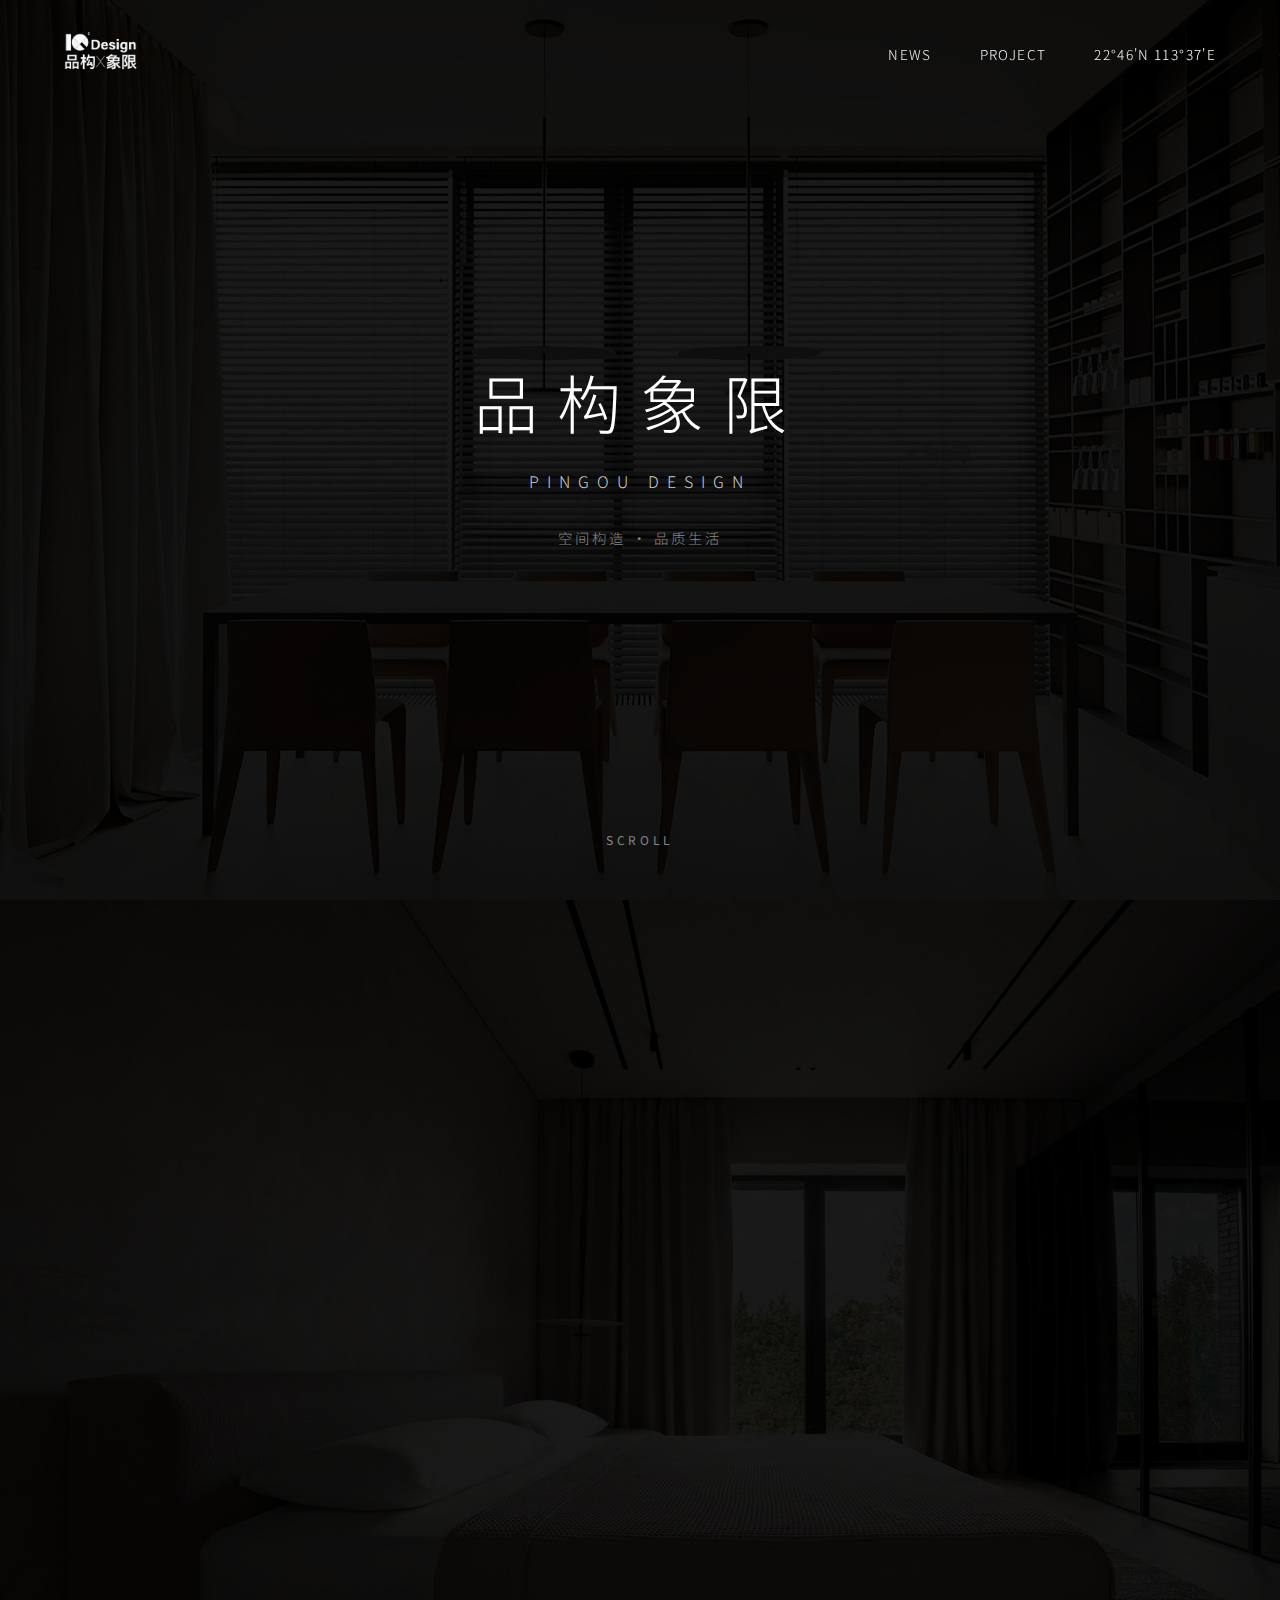
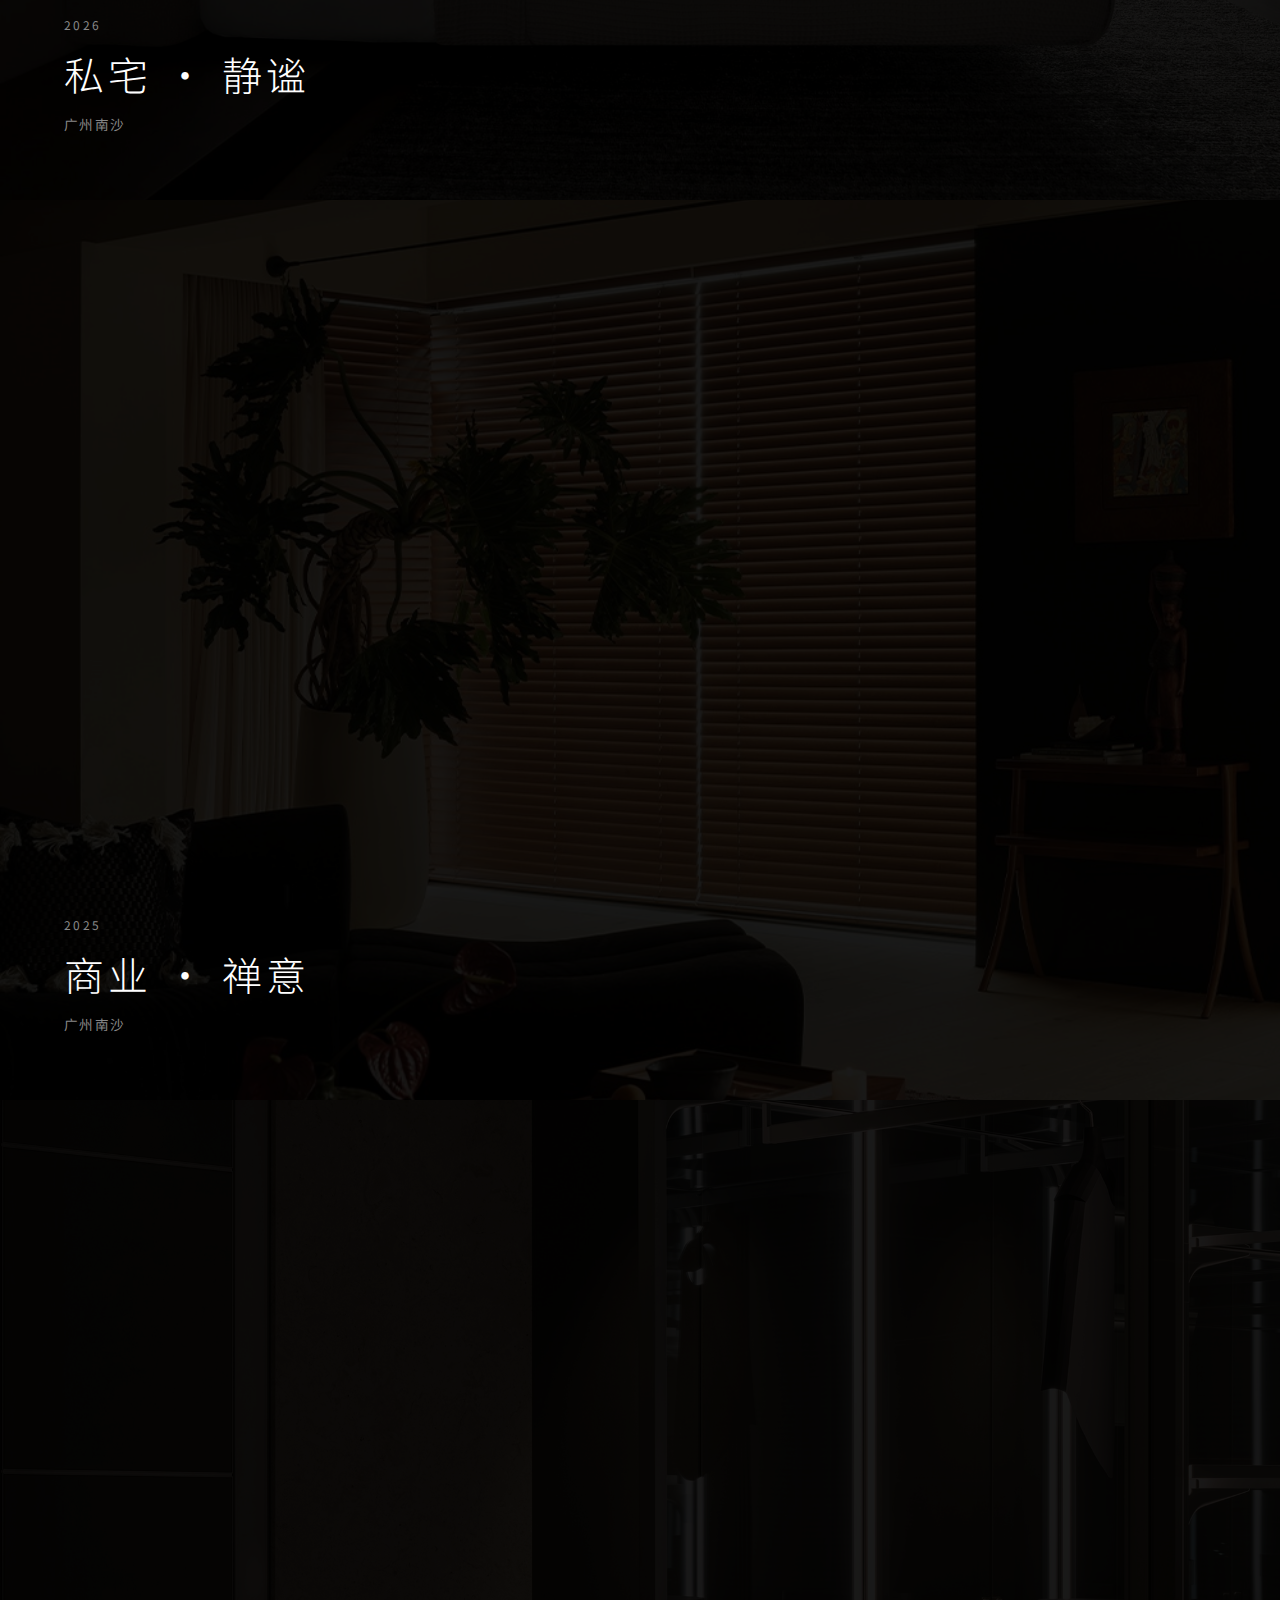
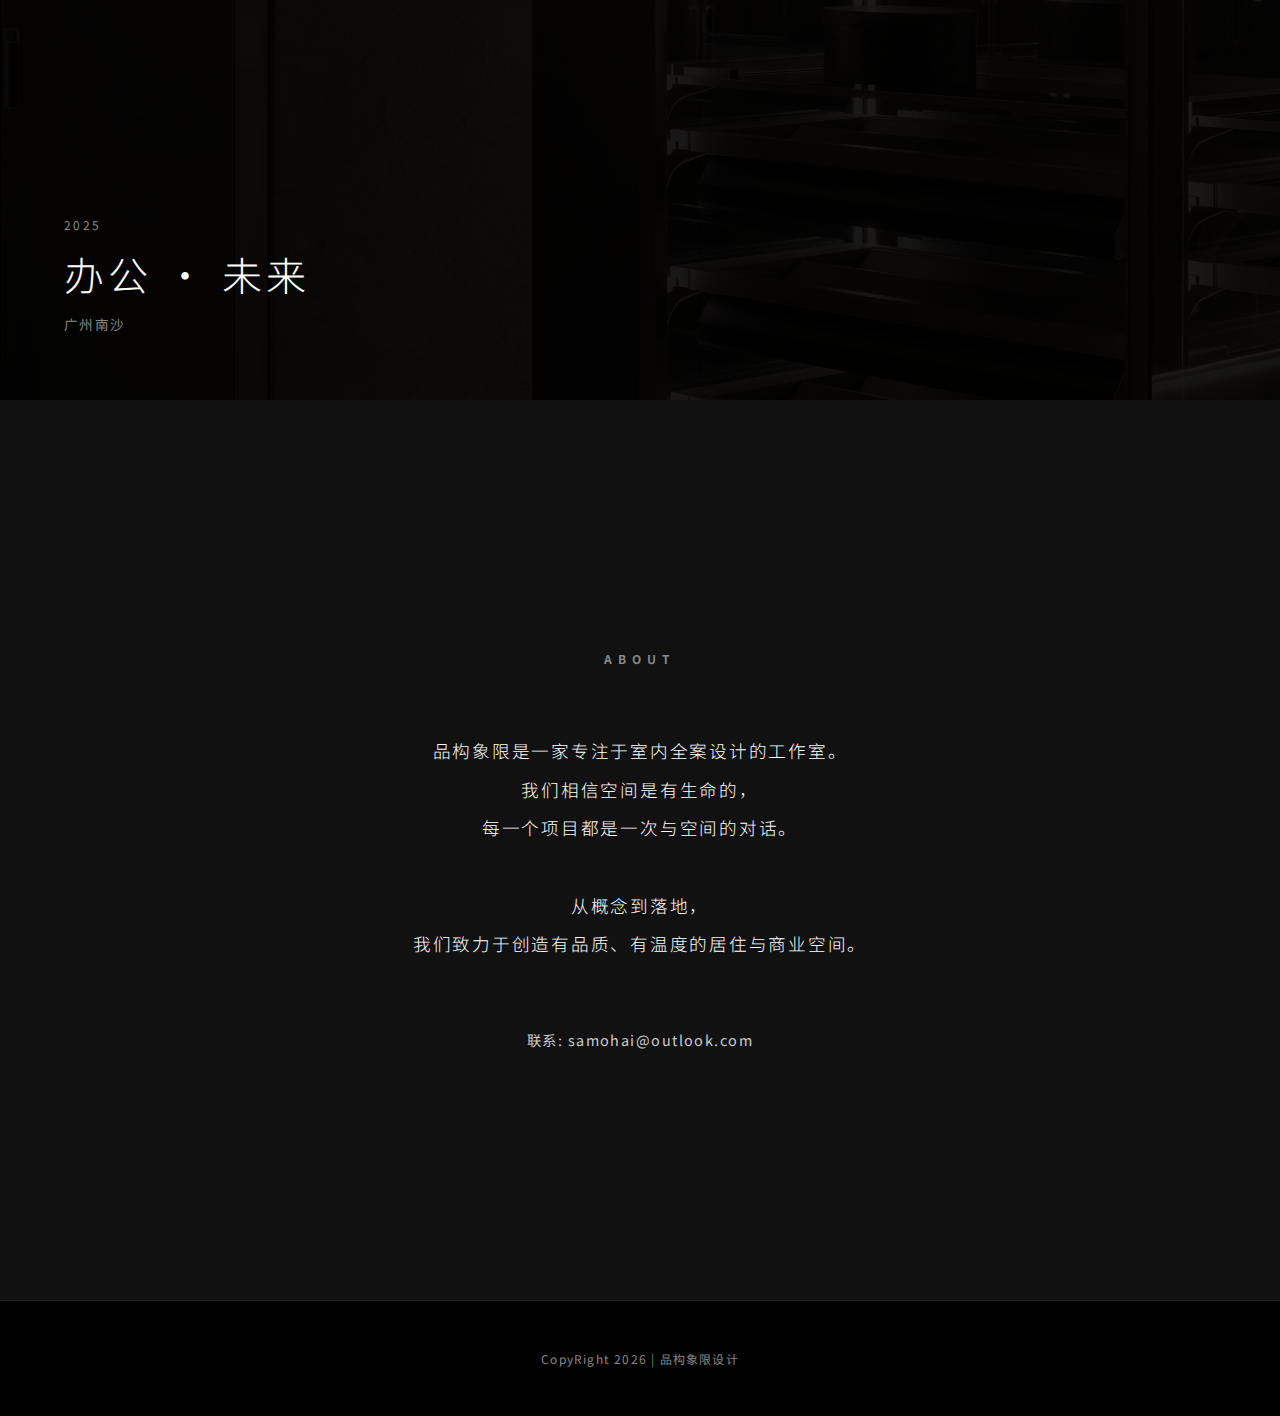
<file: index.html>
<!DOCTYPE html>
<html lang="zh-CN">
<head>
    <meta charset="UTF-8">
    <meta name="viewport" content="width=device-width, initial-scale=1.0">
    <title>品构象限 | PINGOU DESIGN</title>
    <link rel="stylesheet" href="css/style.css">
    <link rel="preconnect" href="https://fonts.googleapis.com">
    <link href="https://fonts.googleapis.com/css2?family=Noto+Sans+SC:wght@300;400;500;700&display=swap" rel="stylesheet">
</head>
<body>
    <!-- 导航 -->
    <nav class="nav">
        <div class="logo">
            <a href="index.html">
                <img src="images/logo.png" alt="品构象限">
            </a>
        </div>
        <div class="menu">
            <a href="news.html">NEWS</a>
            <a href="projects.html">PROJECT</a>
            <a href="about.html">22°46'N 113°37'E</a>
        </div>
    </nav>

    <!-- 首屏全屏大图 -->
    <section class="hero">
        <div class="hero-image" style="background: url('images/project1.jpg') center/cover no-repeat;">
        </div>
        <div class="hero-content">
            <h1 class="hero-title">品构象限</h1>
            <p class="hero-subtitle">PINGOU DESIGN</p>
            <p class="hero-desc">空间构造 · 品质生活</p>
        </div>
        <div class="scroll-hint">
            <span>SCROLL</span>
        </div>
    </section>

    <!-- 项目展示 -->
    <section class="projects-section">
        <div class="project-item">
            <div class="project-image" style="background: url('images/project2.jpg') center/cover no-repeat;">
            </div>
            <div class="project-info">
                <span class="project-year">2026</span>
                <h2 class="project-title">私宅 · 静谧</h2>
                <p class="project-location">广州南沙</p>
            </div>
        </div>

        <div class="project-item">
            <div class="project-image" style="background: url('images/project3.jpg') center/cover no-repeat;">
            </div>
            <div class="project-info">
                <span class="project-year">2025</span>
                <h2 class="project-title">商业 · 禅意</h2>
                <p class="project-location">广州南沙</p>
            </div>
        </div>

        <div class="project-item">
            <div class="project-image" style="background: url('images/project4.jpg') center/cover no-repeat;">
            </div>
            <div class="project-info">
                <span class="project-year">2025</span>
                <h2 class="project-title">办公 · 未来</h2>
                <p class="project-location">广州南沙</p>
            </div>
        </div>
    </section>

    <!-- 关于 -->
    <section class="about-section" id="about">
        <div class="about-content">
            <h2 class="section-title">ABOUT</h2>
            <p class="about-text">
                品构象限是一家专注于室内全案设计的工作室。<br>
                我们相信空间是有生命的，<br>
                每一个项目都是一次与空间的对话。<br><br>
                从概念到落地，<br>
                我们致力于创造有品质、有温度的居住与商业空间。
            </p>
            <div class="contact-info">
                <p>联系: samohai@outlook.com</p>
            </div>
        </div>
    </section>

    <!-- 页脚 -->
    <footer class="footer">
        <p>CopyRight 2026 | 品构象限设计</p>
    </footer>

    <script src="js/main.js"></script>
</body>
</html>
</file>
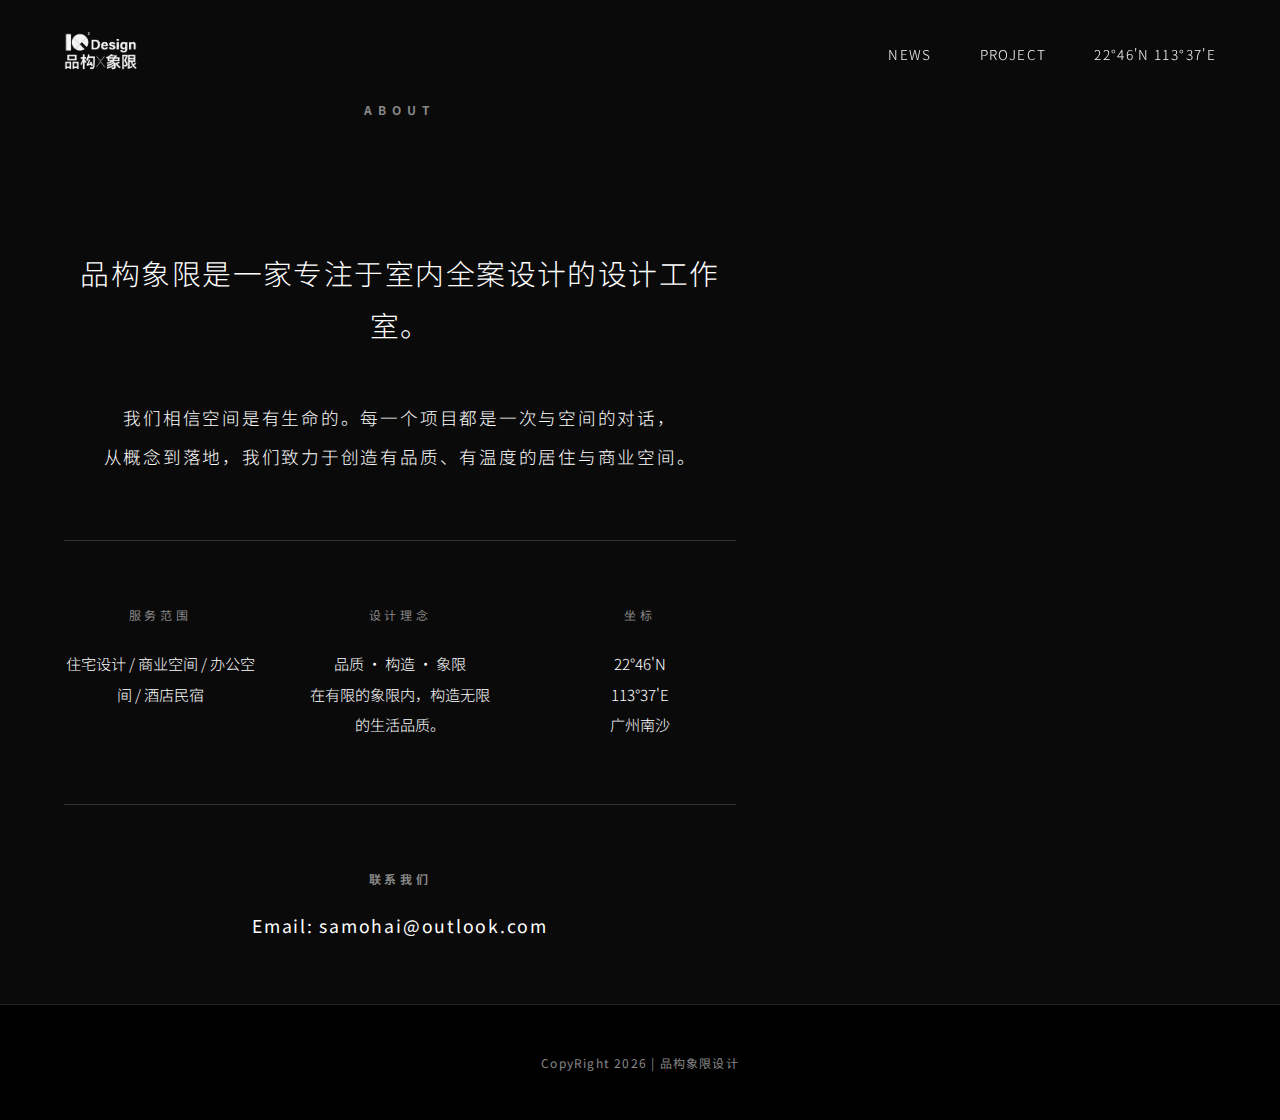
<file: about.html>
<!DOCTYPE html>
<html lang="zh-CN">
<head>
    <meta charset="UTF-8">
    <meta name="viewport" content="width=device-width, initial-scale=1.0">
    <title>ABOUT | 品构象限</title>
    <link rel="stylesheet" href="css/style.css">
    <link rel="preconnect" href="https://fonts.googleapis.com">
    <link href="https://fonts.googleapis.com/css2?family=Noto+Sans+SC:wght@300;400;500;700&display=swap" rel="stylesheet">
</head>
<body>
    <nav class="nav">
        <div class="logo">
            <a href="index.html">
                <img src="images/logo.png" alt="品构象限">
            </a>
        </div>
        <div class="menu">
            <a href="news.html">NEWS</a>
            <a href="projects.html">PROJECT</a>
            <a href="about.html">22°46'N 113°37'E</a>
        </div>
    </nav>

    <section class="about-page">
        <div class="about-content">
            <h2 class="section-title">ABOUT</h2>
            
            <div class="about-main">
                <p class="about-text-large">
                    品构象限是一家专注于室内全案设计的设计工作室。
                </p>
                
                <p class="about-text">
                    我们相信空间是有生命的。每一个项目都是一次与空间的对话，<br>
                    从概念到落地，我们致力于创造有品质、有温度的居住与商业空间。
                </p>

                <div class="about-details">
                    <div class="detail-item">
                        <h3>服务范围</h3>
                        <p>住宅设计 / 商业空间 / 办公空间 / 酒店民宿</p>
                    </div>
                    
                    <div class="detail-item">
                        <h3>设计理念</h3>
                        <p>品质 · 构造 · 象限<br>
                        在有限的象限内，构造无限的生活品质。</p>
                    </div>
                    
                    <div class="detail-item">
                        <h3>坐标</h3>
                        <p>22°46'N<br>
                        113°37'E<br>
                        广州南沙</p>
                    </div>
                </div>

                <div class="contact-section">
                    <h3>联系我们</h3>
                    <p>Email: samohai@outlook.com</p>
                </div>
            </div>
        </div>
    </section>

    <footer class="footer">
        <p>CopyRight 2026 | 品构象限设计</p>
    </footer>

    <script src="js/main.js"></script>
</body>
</html>
</file>
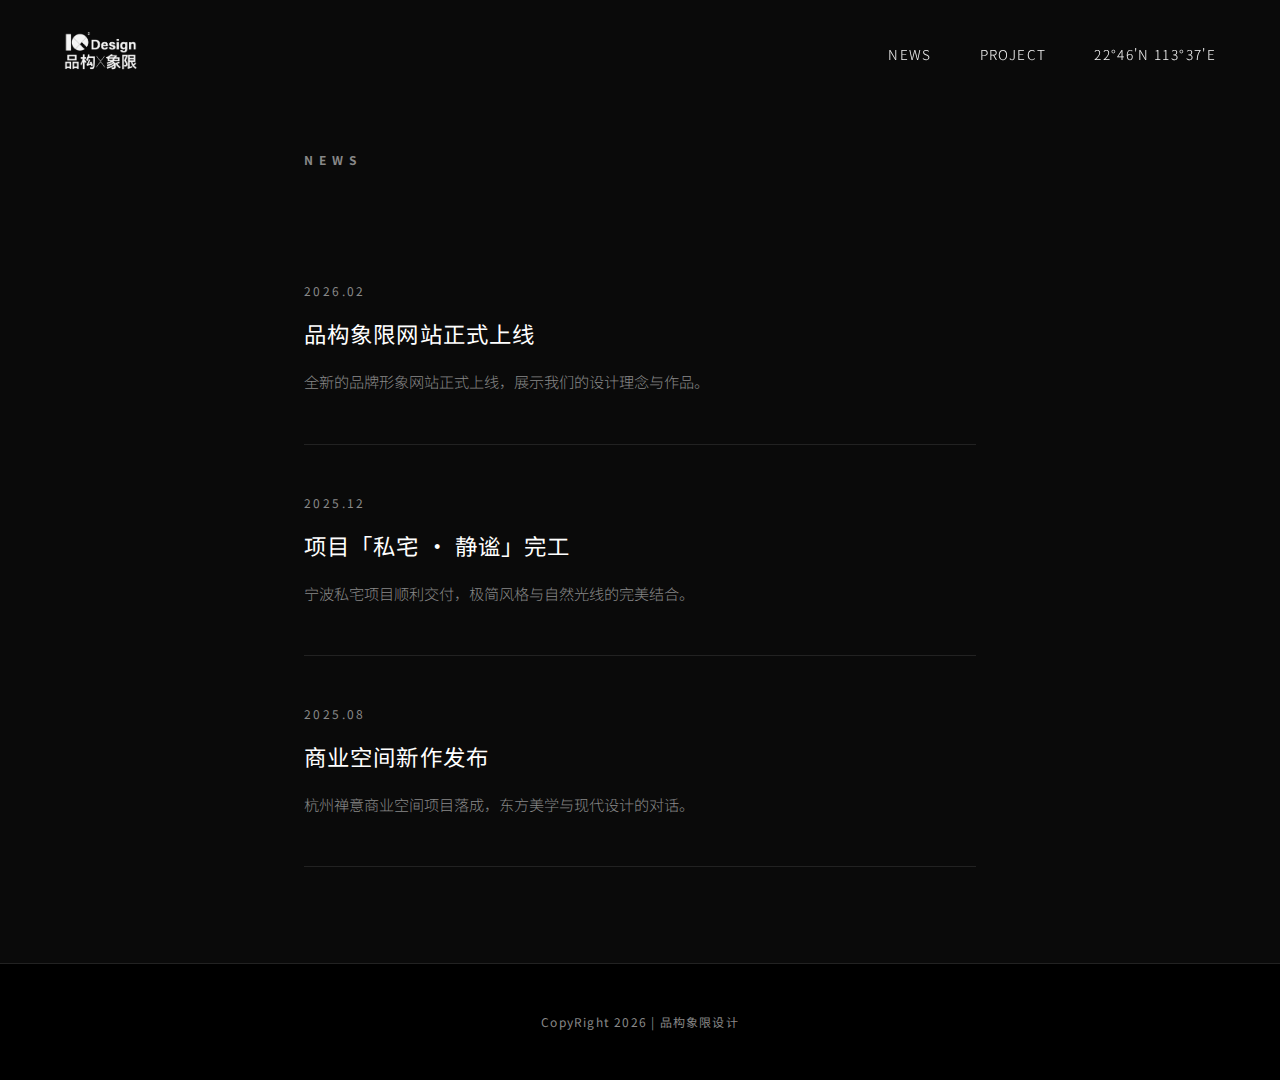
<file: news.html>
<!DOCTYPE html>
<html lang="zh-CN">
<head>
    <meta charset="UTF-8">
    <meta name="viewport" content="width=device-width, initial-scale=1.0">
    <title>NEWS | 品构象限</title>
    <link rel="stylesheet" href="css/style.css">
    <link rel="preconnect" href="https://fonts.googleapis.com">
    <link href="https://fonts.googleapis.com/css2?family=Noto+Sans+SC:wght@300;400;500;700&display=swap" rel="stylesheet">
</head>
<body>
    <nav class="nav">
        <div class="logo">
            <a href="index.html">
                <img src="images/logo.png" alt="品构象限">
            </a>
        </div>
        <div class="menu">
            <a href="news.html">NEWS</a>
            <a href="projects.html">PROJECT</a>
            <a href="about.html">22°46'N 113°37'E</a>
        </div>
    </nav>

    <section class="news-page">
        <div class="news-container">
            <h2 class="section-title">NEWS</h2>
            
            <div class="news-list">
                <article class="news-item">
                    <span class="news-date">2026.02</span>
                    <h3 class="news-title">品构象限网站正式上线</h3>
                    <p class="news-excerpt">全新的品牌形象网站正式上线，展示我们的设计理念与作品。</p>
                </article>

                <article class="news-item">
                    <span class="news-date">2025.12</span>
                    <h3 class="news-title">项目「私宅 · 静谧」完工</h3>
                    <p class="news-excerpt">宁波私宅项目顺利交付，极简风格与自然光线的完美结合。</p>
                </article>

                <article class="news-item">
                    <span class="news-date">2025.08</span>
                    <h3 class="news-title">商业空间新作发布</h3>
                    <p class="news-excerpt">杭州禅意商业空间项目落成，东方美学与现代设计的对话。</p>
                </article>
            </div>
        </div>
    </section>

    <footer class="footer">
        <p>CopyRight 2026 | 品构象限设计</p>
    </footer>

    <script src="js/main.js"></script>
</body>
</html>
</file>
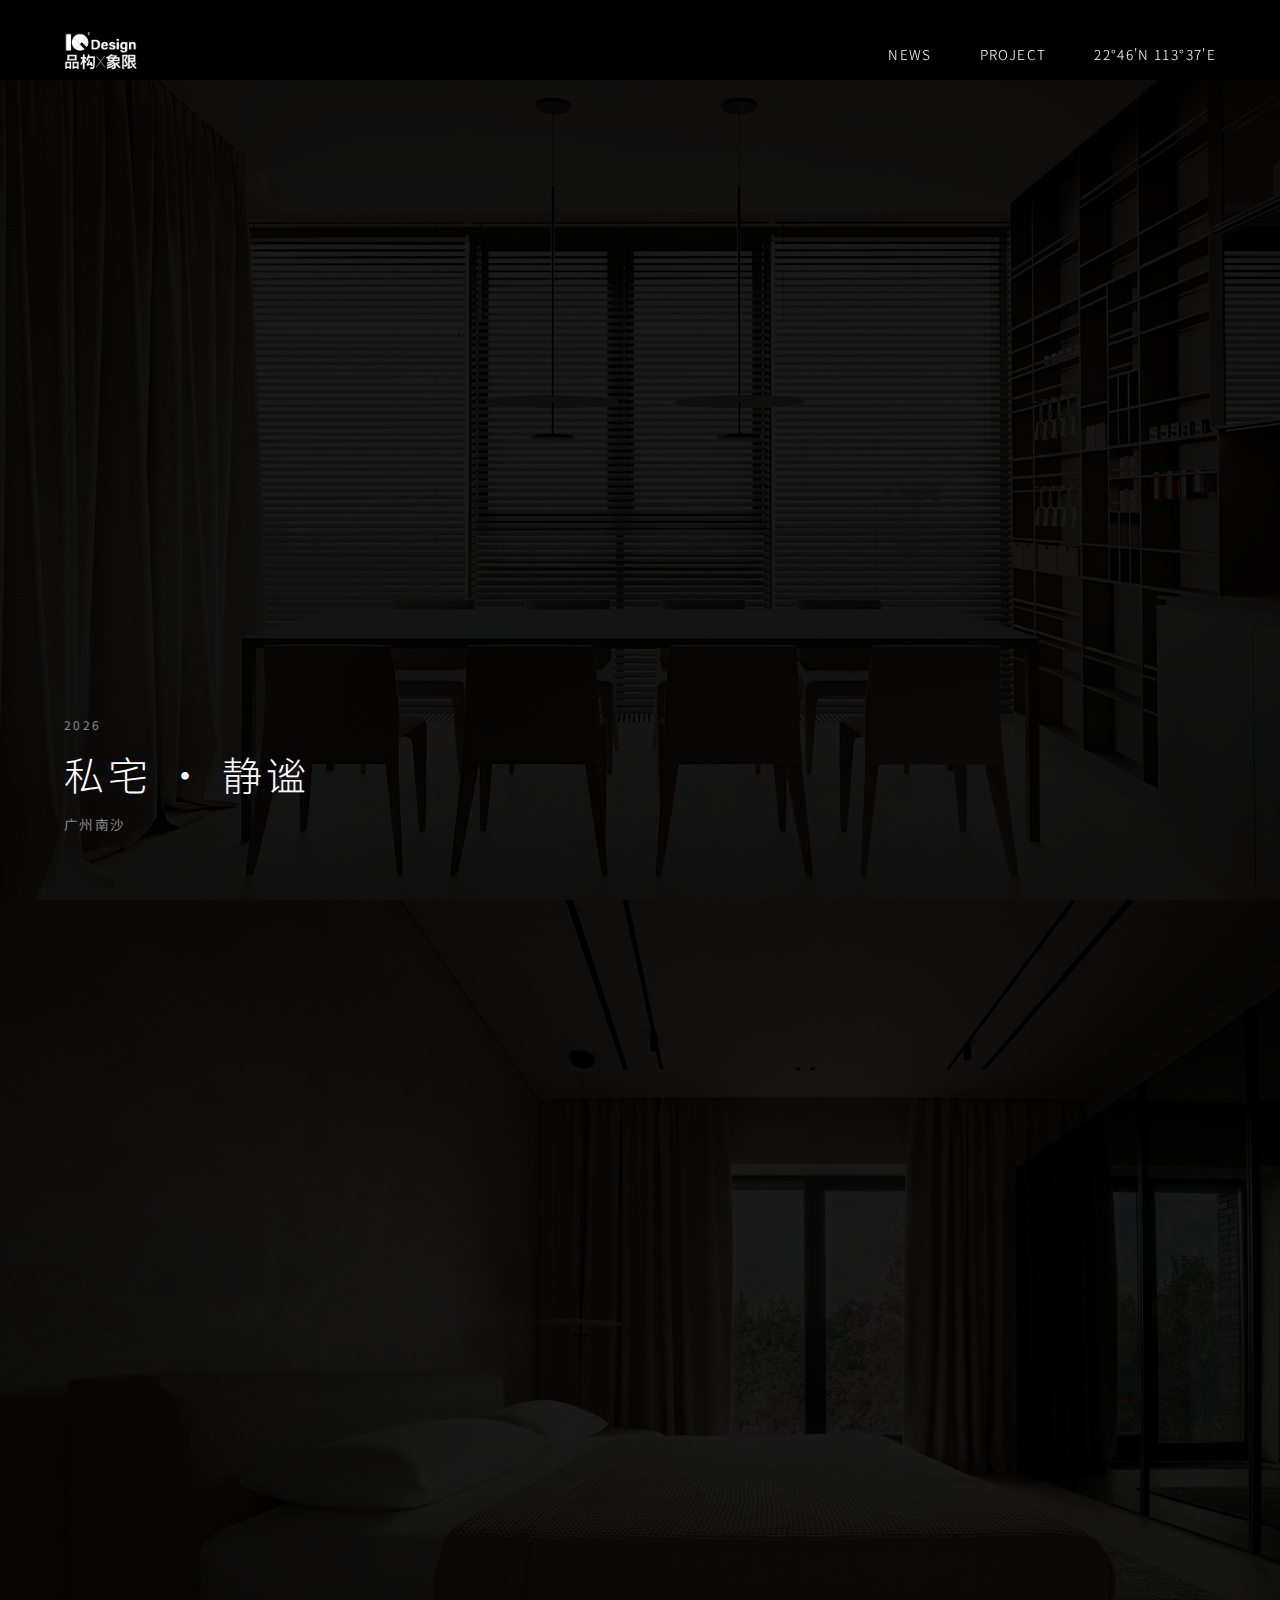
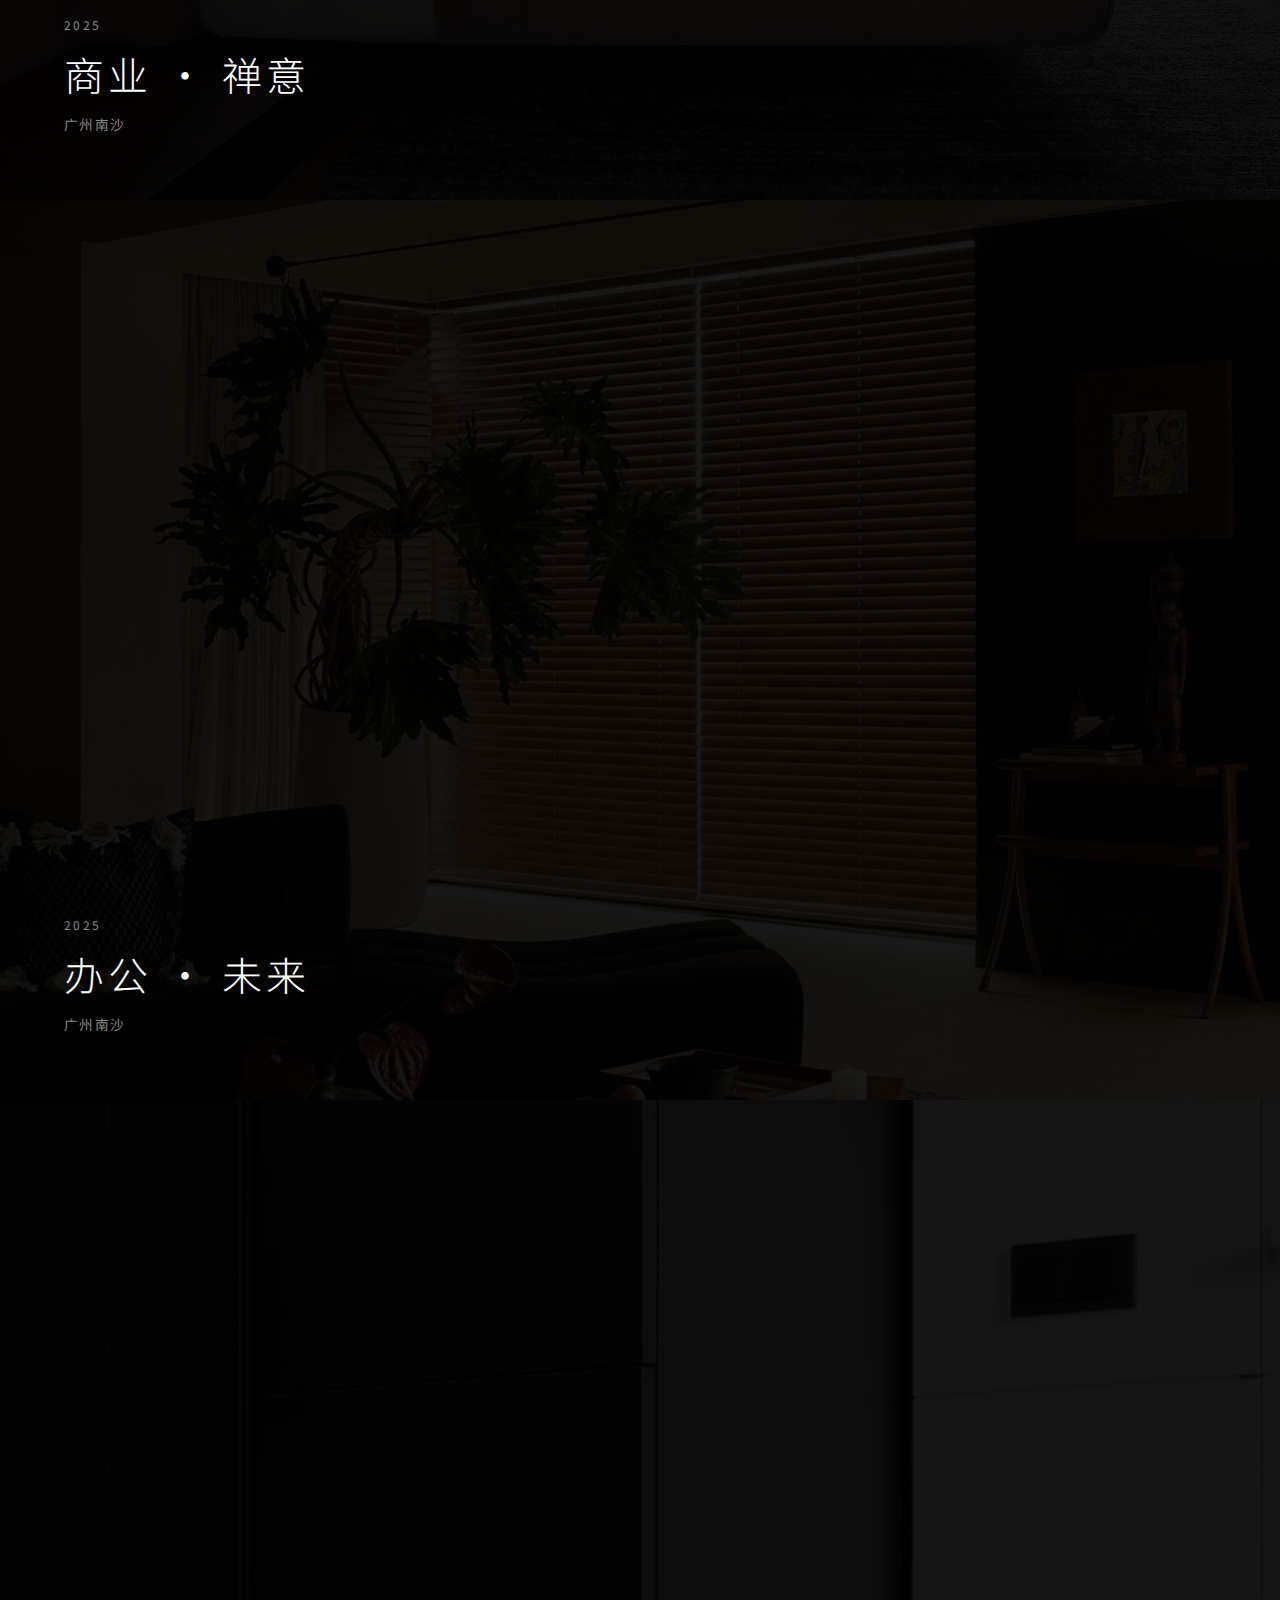
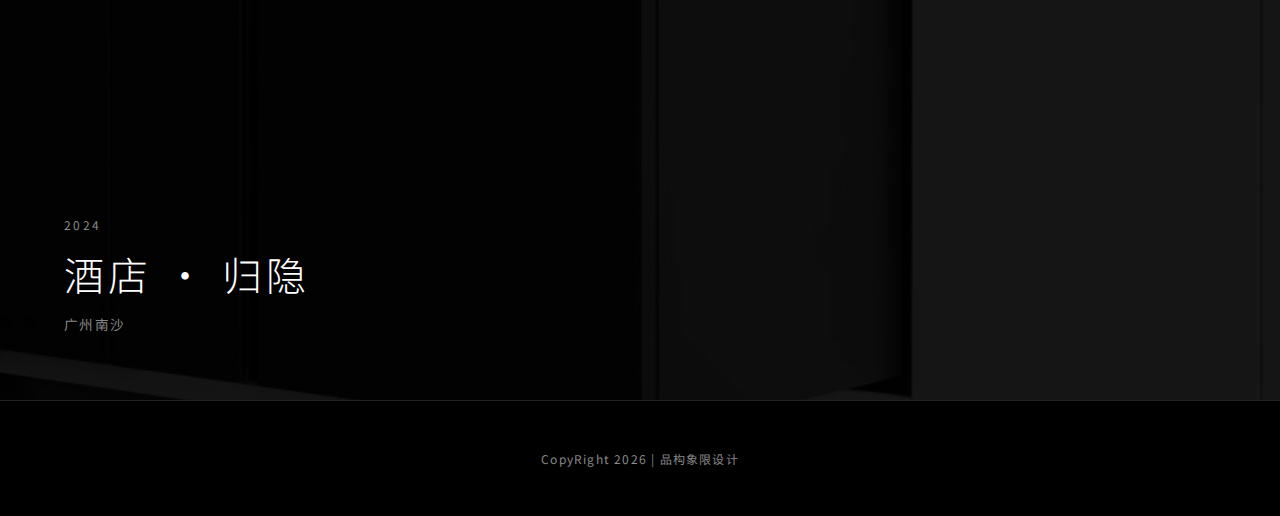
<file: projects.html>
<!DOCTYPE html>
<html lang="zh-CN">
<head>
    <meta charset="UTF-8">
    <meta name="viewport" content="width=device-width, initial-scale=1.0">
    <title>PROJECT | 品构象限</title>
    <link rel="stylesheet" href="css/style.css">
    <link rel="preconnect" href="https://fonts.googleapis.com">
    <link href="https://fonts.googleapis.com/css2?family=Noto+Sans+SC:wght@300;400;500;700&display=swap" rel="stylesheet">
</head>
<body>
    <nav class="nav">
        <div class="logo">
            <a href="index.html">
                <img src="images/logo.png" alt="品构象限">
            </a>
        </div>
        <div class="menu">
            <a href="news.html">NEWS</a>
            <a href="projects.html">PROJECT</a>
            <a href="about.html">22°46'N 113°37'E</a>
        </div>
    </nav>

    <section class="projects-page">
        <div class="project-item">
            <div class="project-image" style="background: url('images/project1.jpg') center/cover no-repeat;">
            </div>
            <div class="project-info">
                <span class="project-year">2026</span>
                <h2 class="project-title">私宅 · 静谧</h2>
                <p class="project-location">广州南沙</p>
            </div>
        </div>

        <div class="project-item">
            <div class="project-image" style="background: url('images/project2.jpg') center/cover no-repeat;">
            </div>
            <div class="project-info">
                <span class="project-year">2025</span>
                <h2 class="project-title">商业 · 禅意</h2>
                <p class="project-location">广州南沙</p>
            </div>
        </div>

        <div class="project-item">
            <div class="project-image" style="background: url('images/project3.jpg') center/cover no-repeat;">
            </div>
            <div class="project-info">
                <span class="project-year">2025</span>
                <h2 class="project-title">办公 · 未来</h2>
                <p class="project-location">广州南沙</p>
            </div>
        </div>

        <div class="project-item">
            <div class="project-image" style="background: url('images/project5.jpg') center/cover no-repeat;">
            </div>
            <div class="project-info">
                <span class="project-year">2024</span>
                <h2 class="project-title">酒店 · 归隐</h2>
                <p class="project-location">广州南沙</p>
            </div>
        </div>
    </section>

    <footer class="footer">
        <p>CopyRight 2026 | 品构象限设计</p>
    </footer>

    <script src="js/main.js"></script>
</body>
</html>
</file>
<file: css/style.css>
/* 基础重置 */
* {
    margin: 0;
    padding: 0;
    box-sizing: border-box;
}

:root {
    --color-bg: #000;
    --color-text: #fff;
    --color-gray: #888;
    --color-light-gray: #ccc;
    --font-main: 'Noto Sans SC', -apple-system, BlinkMacSystemFont, sans-serif;
}

html {
    scroll-behavior: smooth;
}

body {
    font-family: var(--font-main);
    background: var(--color-bg);
    color: var(--color-text);
    line-height: 1.6;
    overflow-x: hidden;
}

/* 导航 */
.nav {
    position: fixed;
    top: 0;
    left: 0;
    right: 0;
    z-index: 1000;
    display: flex;
    justify-content: space-between;
    align-items: center;
    padding: 2rem 4rem;
    mix-blend-mode: difference;
}

.logo img {
    height: 40px;
    width: auto;
    filter: brightness(0) invert(1);
}

.menu {
    display: flex;
    gap: 3rem;
}

.menu a {
    color: var(--color-text);
    text-decoration: none;
    font-size: 0.85rem;
    font-weight: 300;
    letter-spacing: 0.1em;
    transition: opacity 0.3s;
}

.menu a:hover {
    opacity: 0.6;
}

/* 首屏 */
.hero {
    position: relative;
    height: 100vh;
    width: 100%;
    display: flex;
    align-items: center;
    justify-content: center;
    overflow: hidden;
}

.hero-image {
    position: absolute;
    top: 0;
    left: 0;
    width: 100%;
    height: 100%;
    background: #1a1a1a;
    display: flex;
    align-items: center;
    justify-content: center;
    filter: brightness(0.1);
    transition: filter 2s ease;
}

.hero-image:hover {
    filter: brightness(1);
}

.placeholder-text {
    color: var(--color-gray);
    font-size: 1rem;
    letter-spacing: 0.3em;
    border: 1px solid var(--color-gray);
    padding: 2rem 4rem;
}

.hero-content {
    position: relative;
    z-index: 10;
    text-align: center;
}

.hero-title {
    font-size: 4rem;
    font-weight: 300;
    letter-spacing: 0.3em;
    margin-bottom: 1rem;
}

.hero-subtitle {
    font-size: 1rem;
    font-weight: 300;
    letter-spacing: 0.5em;
    color: var(--color-light-gray);
    margin-bottom: 2rem;
}

.hero-desc {
    font-size: 0.9rem;
    font-weight: 300;
    letter-spacing: 0.2em;
    color: var(--color-gray);
}

.scroll-hint {
    position: absolute;
    bottom: 3rem;
    left: 50%;
    transform: translateX(-50%);
}

.scroll-hint span {
    font-size: 0.75rem;
    letter-spacing: 0.3em;
    color: var(--color-gray);
}

/* 项目展示 */
.projects-section {
    padding: 0;
}

.project-item {
    position: relative;
    height: 100vh;
    display: flex;
    align-items: center;
    justify-content: center;
    overflow: hidden;
}

.project-image {
    position: absolute;
    top: 0;
    left: 0;
    width: 100%;
    height: 100%;
    background: #222;
    display: flex;
    align-items: center;
    justify-content: center;
    filter: brightness(0.1);
    transition: filter 2s ease;
}

.project-image:hover {
    filter: brightness(1);
}

.project-info {
    position: absolute;
    bottom: 4rem;
    left: 4rem;
    z-index: 10;
}

.project-year {
    display: block;
    font-size: 0.75rem;
    letter-spacing: 0.2em;
    color: var(--color-gray);
    margin-bottom: 0.5rem;
}

.project-title {
    font-size: 2.5rem;
    font-weight: 300;
    letter-spacing: 0.1em;
    margin-bottom: 0.5rem;
}

.project-location {
    font-size: 0.85rem;
    color: var(--color-gray);
    letter-spacing: 0.1em;
}

/* 关于部分 */
.about-section {
    min-height: 100vh;
    display: flex;
    align-items: center;
    justify-content: center;
    padding: 6rem 4rem;
    background: #111;
}

.about-content {
    max-width: 800px;
    text-align: center;
}

.section-title {
    font-size: 0.75rem;
    letter-spacing: 0.5em;
    color: var(--color-gray);
    margin-bottom: 4rem;
}

.about-text {
    font-size: 1.1rem;
    font-weight: 300;
    line-height: 2.2;
    letter-spacing: 0.1em;
    margin-bottom: 4rem;
}

.contact-info {
    font-size: 0.9rem;
    color: var(--color-light-gray);
    letter-spacing: 0.1em;
}

/* 页脚 */
.footer {
    padding: 3rem 4rem;
    text-align: center;
    border-top: 1px solid #222;
}

.footer p {
    font-size: 0.75rem;
    color: var(--color-gray);
    letter-spacing: 0.1em;
}

/* ABOUT 页面 */
.about-page {
    min-height: 100vh;
    padding-top: 100px;
    background: #0a0a0a;
}

.about-main {
    max-width: 900px;
    margin: 0 auto;
    padding: 4rem;
}

.about-text-large {
    font-size: 1.8rem;
    font-weight: 300;
    line-height: 1.8;
    margin-bottom: 3rem;
    letter-spacing: 0.05em;
}

.about-details {
    display: grid;
    grid-template-columns: repeat(3, 1fr);
    gap: 3rem;
    margin: 4rem 0;
    padding-top: 4rem;
    border-top: 1px solid #333;
}

.detail-item h3 {
    font-size: 0.75rem;
    letter-spacing: 0.3em;
    color: var(--color-gray);
    margin-bottom: 1.5rem;
    font-weight: 400;
}

.detail-item p {
    font-size: 0.95rem;
    line-height: 2;
    font-weight: 300;
}

.contact-section {
    margin-top: 4rem;
    padding-top: 4rem;
    border-top: 1px solid #333;
}

.contact-section h3 {
    font-size: 0.75rem;
    letter-spacing: 0.3em;
    color: var(--color-gray);
    margin-bottom: 1.5rem;
}

.contact-section p {
    font-size: 1.1rem;
    letter-spacing: 0.1em;
}

/* NEWS 页面 */
.news-page {
    min-height: 100vh;
    padding-top: 150px;
    background: #0a0a0a;
}

.news-container {
    max-width: 800px;
    margin: 0 auto;
    padding: 0 4rem 6rem;
}

.news-list {
    margin-top: 4rem;
}

.news-item {
    padding: 3rem 0;
    border-bottom: 1px solid #222;
}

.news-date {
    display: block;
    font-size: 0.75rem;
    letter-spacing: 0.2em;
    color: var(--color-gray);
    margin-bottom: 1rem;
}

.news-title {
    font-size: 1.4rem;
    font-weight: 400;
    letter-spacing: 0.05em;
    margin-bottom: 1rem;
}

.news-excerpt {
    font-size: 0.95rem;
    color: var(--color-gray);
    font-weight: 300;
    line-height: 1.8;
}

/* PROJECTS 页面 */
.projects-page {
    padding-top: 80px;
}

.projects-page .project-item:first-child {
    height: calc(100vh - 80px);
}

/* 响应式 */
@media (max-width: 768px) {
    .nav {
        padding: 1rem 1.5rem;
        flex-direction: column;
        align-items: flex-start;
        gap: 1rem;
    }
    
    .logo img {
        height: 32px;
    }
    
    .menu {
        gap: 0.8rem;
        flex-wrap: wrap;
        width: 100%;
    }
    
    .menu a {
        font-size: 0.7rem;
        letter-spacing: 0.05em;
    }
    
    /* 移动端暗调效果 */
    .hero-image {
        filter: brightness(0.2);
    }
    
    .hero-image:hover,
    .hero-image:active {
        filter: brightness(0.95);
    }
    
    .project-image {
        filter: brightness(0.2);
    }
    
    .project-image:hover,
    .project-image:active {
        filter: brightness(0.95);
    }
    
    .hero-title {
        font-size: 2rem;
        letter-spacing: 0.2em;
    }
    
    .hero-subtitle {
        font-size: 0.8rem;
        letter-spacing: 0.3em;
    }
    
    .project-info {
        left: 1.5rem;
        bottom: 2rem;
    }
    
    .project-title {
        font-size: 1.5rem;
    }
    
    .project-year, .project-location {
        font-size: 0.7rem;
    }
    
    .about-section {
        padding: 3rem 1.5rem;
    }
    
    .about-main {
        padding: 2rem 1rem;
    }
    
    .about-text-large {
        font-size: 1.3rem;
    }
    
    .about-text {
        font-size: 0.9rem;
    }
    
    .about-details {
        grid-template-columns: 1fr;
        gap: 2rem;
    }
    
    .news-container {
        padding: 0 1.5rem 4rem;
    }
    
    .news-title {
        font-size: 1.2rem;
    }
    
    .footer {
        padding: 2rem 1.5rem;
    }
}

/* 小屏手机优化 */
@media (max-width: 480px) {
    .nav {
        padding: 0.8rem 1rem;
    }
    
    .menu {
        gap: 0.6rem;
    }
    
    .menu a {
        font-size: 0.65rem;
    }
    
    .hero-title {
        font-size: 1.6rem;
    }
}
</file>
